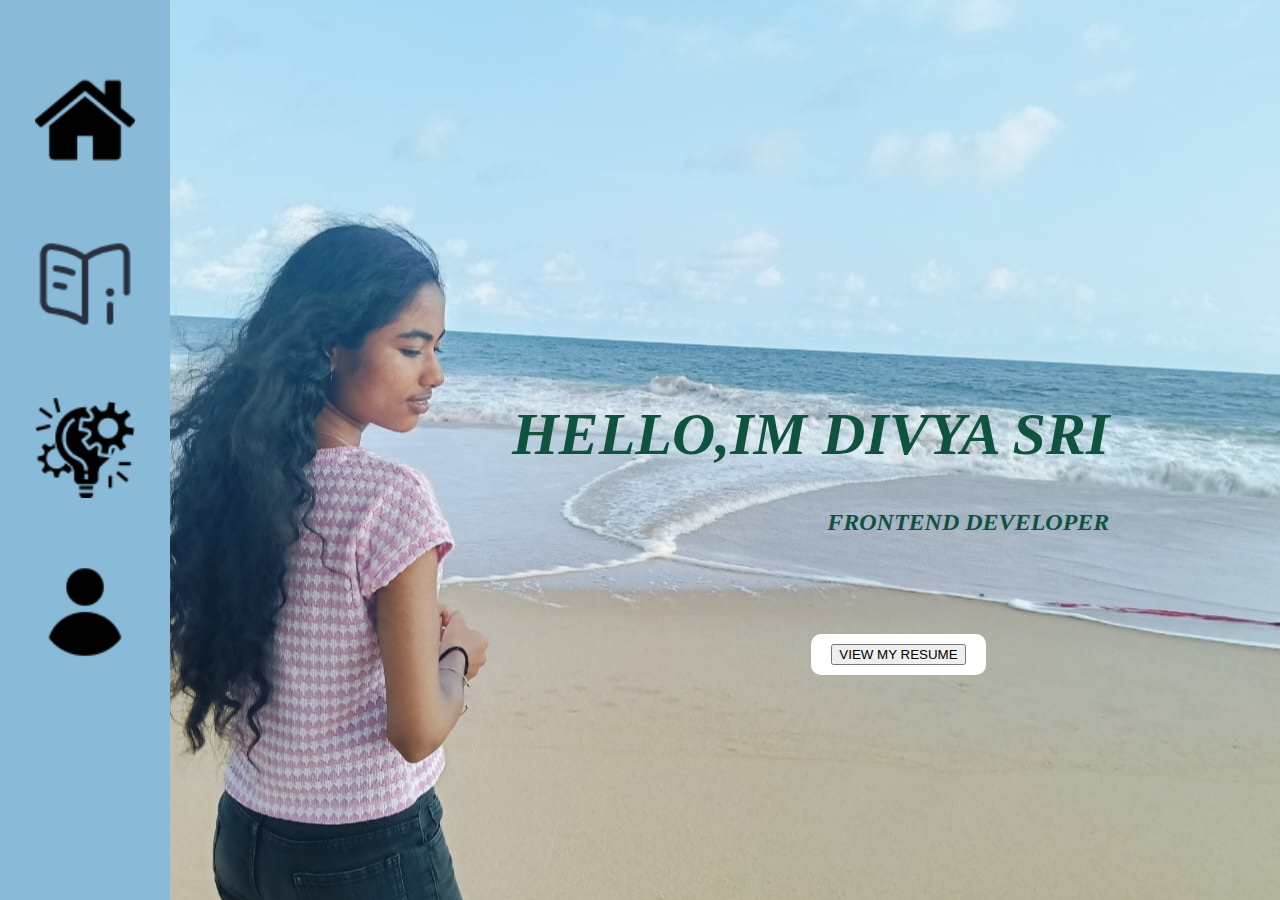
<file: index.html>
<!DOCTYPE html>
<html lang="en">

<head>
    <meta charset="UTF-8">
    <meta name="viewport" content="width=device-width, initial-scale=1.0">
    <title>Document</title>
    <link rel="stylesheet" href="./assets/css/style.css">
</head>

<body>
    <header class="main-section">
        <aside class="sidebar">
           <li><a href="./index.html">
                    <img src="./assets/icons/home.png" alt="home">
                </a></li>
            <li><a href="./information page.html">
                    <img src="./assets/icons/info.png" alt="info">
                </a></li>
            <li><a href="./project management.html">
                    <img src="./assets/icons/project-management.png" alt="project"> 
                </a></li>
            <li><a href="./contact.html">
                    <img src="./assets/icons/contact.png" alt="contact"> 
                </a></li>
        </aside>
        <div class="header-text">
            <h1>HELLO,IM DIVYA SRI</h1>
            <div class="size">
                 </div>
               <div class="fd"><h2>FRONTEND DEVELOPER</h2></div> 
        </div>
        <div class="button">
            <a href="./New resume.pdf"><button>VIEW MY RESUME</button></a>
        </div>
    </header>

</body>

</html>
</file>
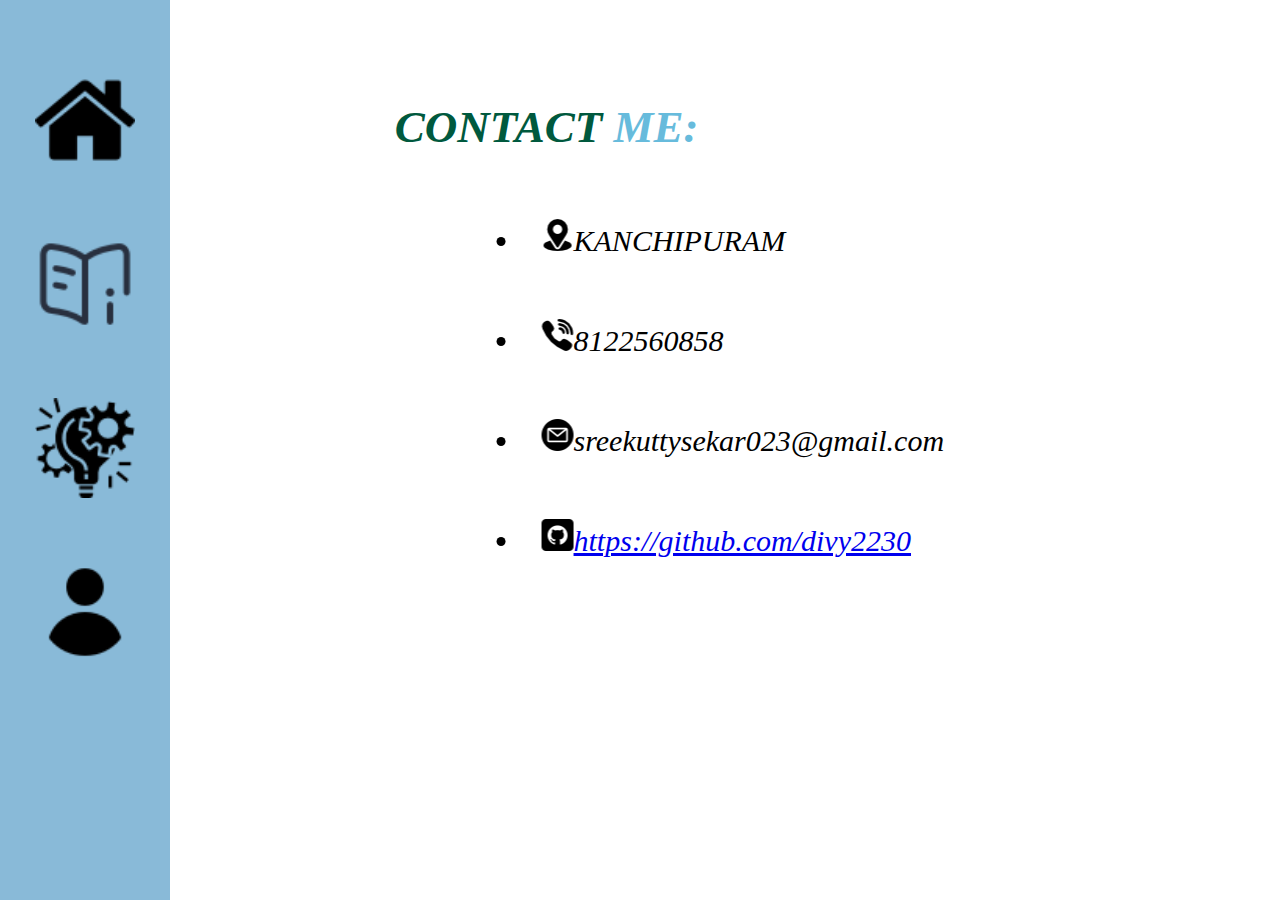
<file: contact.html>
<!DOCTYPE html>
<html lang="en">
<head>
    <meta charset="UTF-8">
    <meta name="viewport" content="width=device-width, initial-scale=1.0">
        <link rel="stylesheet" href="./assets/css/style.css">
    <title>Document</title>
</head>
<body>
    <header class="main-section-contact">
    <aside class="sidebar">
           <li><a href="./index.html">
                    <img src="./assets/icons/home.png" alt="home">
                </a></li>
            <li><a href="./information page.html">
                    <img src="./assets/icons/info.png" alt="info">
                </a></li>
            <li><a href="./project management.html">
                    <img src="./assets/icons/project-management.png" alt="project"> 
                </a></li>
            <li><a href="./contact.html">
                    <img src="./assets/icons/contact.png" alt="contact"> 
                </a></li>
        </aside>
        <div class="contact-details">
            <h2>CONTACT<span> ME:</span></h2>
            <li> <img src="../assets/icons/location.png" alt="location">KANCHIPURAM</li>
            <li> <img src="../assets/icons/viber.png" alt="contact">8122560858</li>
            <li><img src="../assets/icons/email.png" alt="email">sreekuttysekar023@gmail.com</li>
            <li><a href="https://github.com/divy2230" target="_blank"><img src="../assets/icons/github.png" alt="github">https://github.com/divy2230</li></a> 
        </div>
        </header>
</body>
</html>
</file>
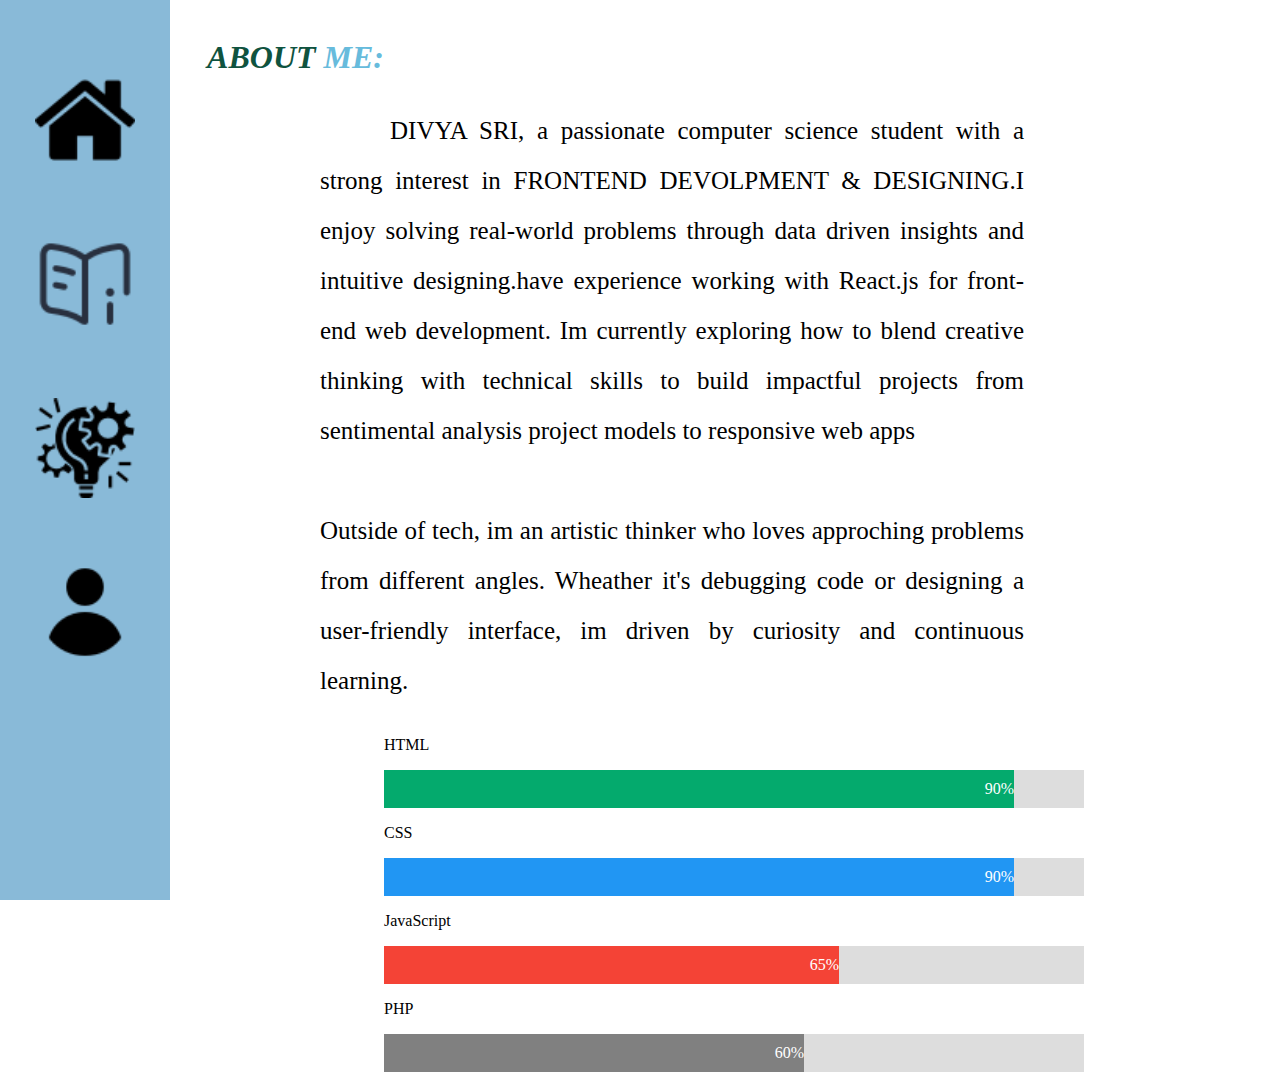
<file: information page.html>
<!DOCTYPE html>
<html lang="en">

<head>
    <meta charset="UTF-8">
    <meta name="viewport" content="width=device-width, initial-scale=1.0">
    <title>ABOUT ME</title>
    <link rel="stylesheet" href="./assets/css/style.css">
</head>

<body>
    <header class="main-section-information ">
        <aside class="sidebar">
           <li><a href="./index.html">
                    <img src="./assets/icons/home.png" alt="home">
                </a></li>
            <li><a href="./information page.html">
                    <img src="./assets/icons/info.png" alt="info">
                </a></li>
            <li><a href="./project management.html">
                    <img src="./assets/icons/project-management.png" alt="project"> 
                </a></li>
            <li><a href="./contact.html">
                    <img src="./assets/icons/contact.png" alt="contact"> 
                </a></li>
        </aside>

        <div class="main-section-information">
            <h1>ABOUT<span> ME:</span></h1>
            <div class="main-info-para">
                <p>DIVYA SRI, a passionate computer science student with a strong interest in
                    FRONTEND DEVOLPMENT & DESIGNING.I enjoy solving real-world problems through data driven insights and
                    intuitive designing.have experience working with React.js for front-end web development.
                    Im currently exploring how to blend creative thinking with technical skills to build impactful
                    projects
                    from sentimental analysis project models to responsive web apps<br>

                    <br> Outside of tech, im an artistic thinker who loves approching problems from different angles.
                    Wheather it's debugging code or designing a user-friendly interface, im driven by curiosity and
                    continuous learning.
                </p>
            </div>

            <div class="skills-bar">
                <p>HTML</p>
                <div class="container">
                    <div class="skills html">90%</div>
                </div>

                <p>CSS</p>
                <div class="container">
                    <div class="skills css">90%</div>
                </div>

                <p>JavaScript</p>
                <div class="container">
                    <div class="skills js">65%</div>
                </div>

                <p>PHP</p>
                <div class="container">
                    <div class="skills php">60%</div>
                </div>
            </div>
        </div>
        


    </header>
</body>

</html>
</file>
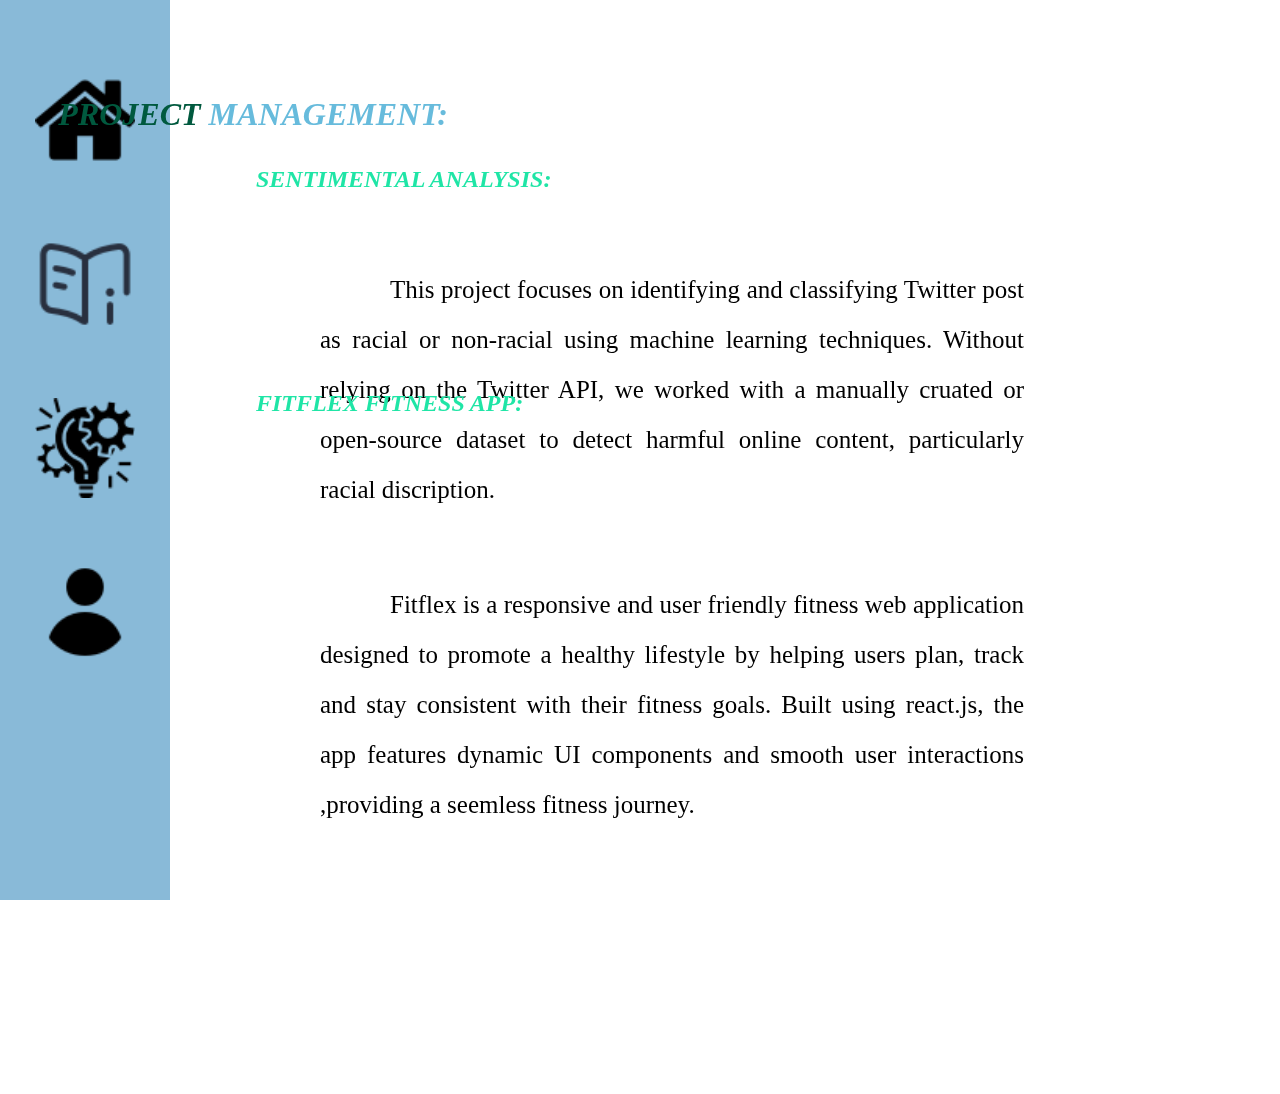
<file: project management.html>
<!DOCTYPE html>
<html lang="en">
<head>
    <meta charset="UTF-8">
    <meta name="viewport" content="width=device-width, initial-scale=1.0">
        <link rel="stylesheet" href="./assets/css/style.css">
    <title>Document</title>
</head>
<body>
    <header>
     <div class="main-section-project">
      <aside class="sidebar">
           <li><a href="./index.html">
                    <img src="./assets/icons/home.png" alt="home">
                </a></li>
            <li><a href="./information page.html">
                    <img src="./assets/icons/info.png" alt="info">
                </a></li>
            <li><a href="./project management.html">
                    <img src="./assets/icons/project-management.png" alt="project"> 
                </a></li>
            <li><a href="./contact.html">
                    <img src="./assets/icons/contact.png" alt="contact"> 
                </a></li>
        </aside>
         </div>
        <div class="main-section-project">
            <h1>PROJECT <span>MANAGEMENT:</span></h1>
            <h2>SENTIMENTAL ANALYSIS:</h2>
            <p>This project focuses on identifying and classifying Twitter post as racial or non-racial using machine learning techniques.
                Without relying on the Twitter API, we worked with a manually cruated or open-source dataset to detect harmful online content, 
                particularly racial discription.   
        </div> 

        <div class="project-2">
            <h2>FITFLEX FITNESS APP:</h2>
            <p>Fitflex is a responsive and user friendly fitness web application designed to promote a healthy lifestyle by helping users plan,
                track and stay consistent with their fitness goals. Built using react.js, the app features dynamic UI components and smooth user
                interactions ,providing a seemless fitness journey.
            </p>
        </div>
       
        </header>
</body>
</html>
</file>
<file: assets/css/style.css>
body {
    margin: 0%;
}

.main-section {
    background-image: url(../image/DOC-20250530-WA0000_);
    background-size: cover;
    background-position: right;
    background-color: rgb(14, 13, 13);
    display: flex;
    height: 100vh;
    background-position: fixed;
}

.sidebar {
    display: block;
    padding-top: 40px;
    width: 170px;
    height: 100vh;
    background-color: rgb(137, 186, 216);
    text-align: center;
    position: fixed;
}

.sidebar>h1 {
    font-size: 28px;
    font-weight: 600;
    text-align: center;
}

.sidebar>li {
    padding: 30px;
    list-style-type: none;
    position: relative;
}

.sidebar>li>a>img {
    display: auto;
    margin: auto;
    width: 100px;
}

.header-text {
    position: absolute;
    right: -10%;
    top: 40%;
    transform: translate(-50%);
    text-align: right;
    color: #0f533f;
    font-style: oblique;
}
.fd h2{
color: #0f533f;
}


.header-text>span h2 {
    position: 50%;
    text-align: -50%;
    color: #0f533f;

}

.header-text h1 {
    font-size: 60px;
}

/* before clicking */
 .button {
    background-color: #ffffff;
    font-size: 16px;
    padding: 10px 20px;
    border-radius: 5px;
    transition: all 0.3s ease;
    color: black;
    border-radius: 10px;
    letter-spacing: 1px;
    font-weight: 600;
    transition: 0.3s ease; 

}

/* while clicking */
   .button:active {
    background-color: rgb(37, 131, 212);
    transform: scale(0.95); */
   } 

 .button {
    position: absolute;
    right: 23%;
    bottom: 25%;
}  

.about-section {
    background-color: black;
    background-size: cover;
    position: relative;
    width: 200px;
    bottom: -1500px;
}

.background-color {
    position: bottom;
    height: 103vh;
    width: 185VH;
    transform: translatey(0%);
    background-color: peachpuff;
    background-size: cover;
    position: absolute;
}

/* page2 */
/* information-section */

/* heading for all pages styling */


.main-section-information>h1 {
    position: absolute;
    right: 70%;
    top: 2%;
    transform: translatex(0%);
    text-align: right;
    color: #0f533f;
    font-style: oblique;
}

span {
    color: #67bbdc;
}

/* content styling for all pages */

.main-info-para>p {
    position: absolute;
    top: 9%;
    right: 20%;
    width: 55%;
    text-align: justify;
    text-indent: 70px;
    line-height: 2;
    color: #000000;
    font-style: normal;
    font-size: 25px;
}

* {
    box-sizing: border-box
}

/* Container for skill bars */
.container {
    width: 700px;
    background-color: #ddd;
}

.skills-bar {
    position: absolute;
    left: 30%;
    top: 80%;
}

.skills {
    text-align: right;
    padding-top: 10px;
    padding-bottom: 10px;
    /* Add bottom padding */
    color: white;
    /* White text color */
}

.html {
    width: 90%;
    background-color: #04AA6D;
}

/* Green */
.css {
    width: 90%;
    background-color: #2196F3;
}

/* Blue */
.js {
    width: 65%;
    background-color: #f44336;
}

/* Red */
.php {
    width: 60%;
    background-color: #808080;
}
.main-section-project h1{
    position: absolute;
    right: 65%;
    padding-bottom: 6%;
    top: 2%;
    transform: translatey(50%);
    text-align: right;
    color: #00593e;
    font-style: oblique;
    scroll-behavior: none;
}
/* <------main section project------> */

.main-section-project h2{
    position: absolute;
    left: 20%;
    padding-bottom: 20%;
    top: 2%;
    bottom: 100%;
    transform: translatey(50%);
    text-align: right;
    color: #1fe5a6;
    font-style: oblique;
}
.main-section-project>p{
    position: absolute;
    bottom: 40%;
    right: 20%;
    width: 55%;
    text-align: justify;
    text-indent: 70px;
    line-height: 2;
    color: #000000;
    font-style: normal;
    font-size: 25px;
}  
  /* project management title styling */

.project-division>h2{
    position: absolute;
    left: 20%;
    padding-bottom: 55%;
    top: 2%;
    transform: translatey(50%);
    text-align: right;
    color: #1fe5a6;
    font-style: oblique;

}
.project-2>h2{
    position: absolute;
    left: 20%;
    padding-bottom: 55%;
    top: 2%;
    bottom: 100%;
    transform: translatey(50%);
    text-align: right;
    color: #1fe5a6;
    font-style: oblique;
}
.project-2>p{
    position: absolute;
    bottom: 5%;
    right: 20%;
    width: 55%;
    text-align: justify;
    text-indent: 70px;
    line-height: 2;
    color: #000000;
    font-style: normal;
    font-size: 25px;
}
/* contact me */
.contact-details{
    position: absolute;
    left: 20%;
    padding-bottom: 10%;
    top: 0%;
    bottom: 100%;
    transform: translatey(50%);
    text-align: right;
    color: #00593e;
    font-style: oblique;
    font-size: 30px;
}
.contact-details>span{
    color:#67bbdc  
}
.contact-details>li{
    text-align: justify;
    line-height: 60px;
    font-size: 30px;
    padding: 20px;
    left: 20px;
    transform: translatex(60%);
    color: black;

}
</file>
